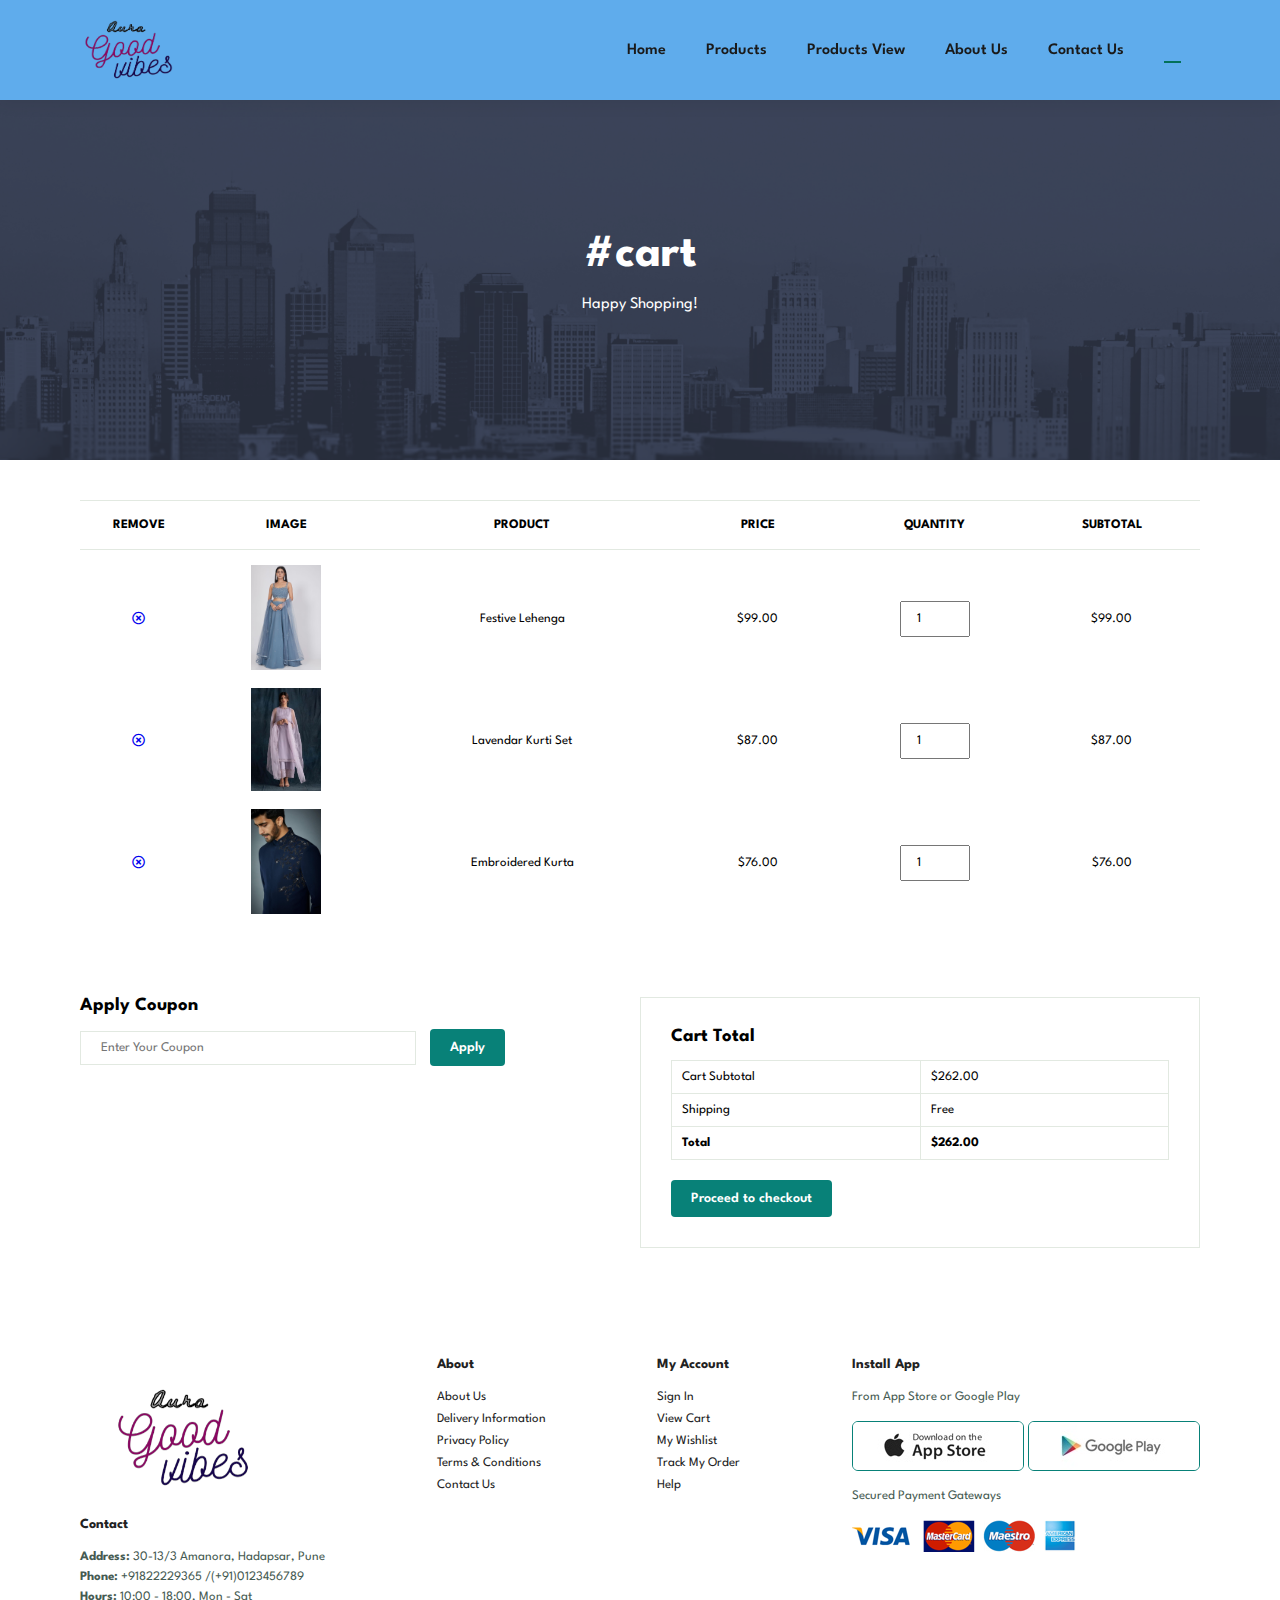
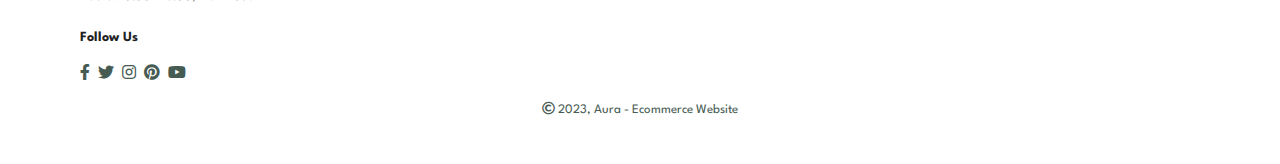
<file: cart.html>
<!DOCTYPE html>
<html>

<head>
  <meta charset="utf-8">
  <meta http-equiv="X-UA-Compatible" content="IE-edge">
  <meta name="viewport" content="width=device-width, initial scale=1.0">
  <title>Aura</title>
  <link rel="stylesheet" href="https://pro.fontawesome.com/releases/v5.10.0/css/all.css" />
  <link href="style.css" rel="stylesheet">
</head>

<body>
  <section id="header">
    <img src="Assets/logo.png" class="logo" alt="" height="60" width="100">
    <div>
      <ul id="navbar">
        <li><a href="index.html">Home</a></li>
        <li><a href="shop.html">Products</a></li>
        <li><a href="sproduct.html">Products View</a></li>
        <li><a href="about.html">About Us</a></li>
        <li><a href="contact.html">Contact Us</a></li>
        <li id="lg-bag"><a class="active" href="cart.html"><i class="far fa-shopping-bag"></i></a></li>
        <a href="#" id="close"><i class="far fa-times"></i></a>
      </ul>
    </div>
    <div id="mobile">
      <a href="cart.html"><i class="far fa-shopping-bag"></i></a>
      <i id="bar" class="fas fa-outdent"></i>
    </div>
  </section>
  <section id="page-header" class="about-header">
    <h2>#cart</h2>
    <p>Happy Shopping!</p>
  </section>
  <section id="cart" class="section-p1">
    <table width="100%">
      <thead>
        <tr>
          <td>Remove</td>
          <td>Image</td>
          <td>Product</td>
          <td>Price</td>
          <td>Quantity</td>
          <td>Subtotal</td>
        </tr>
      </thead>
      <tbody>
        <tr>
          <td><a href="#"><i class="far fa-times-circle"></i></a></td>
          <td><img src="Assets/f1.jpg" alt=""></td>
          <td>Festive Lehenga</td>
          <td>$99.00</td>
          <td><input type="number" value="1"></td>
          <td>$99.00</td>
        </tr>
        <tr>
          <td><a href="#"><i class="far fa-times-circle"></i></a></td>
          <td><img src="Assets/f2.jpg" alt=""></td>
          <td>Lavendar Kurti Set</td>
          <td>$87.00</td>
          <td><input type="number" value="1"></td>
          <td>$87.00</td>
        </tr>
        <tr>
          <td><a href="#"><i class="far fa-times-circle"></i></a></td>
          <td><img src="Assets/f3.jpg" alt=""></td>
          <td>Embroidered Kurta</td>
          <td>$76.00</td>
          <td><input type="number" value="1"></td>
          <td>$76.00</td>
        </tr>
      </tbody>
    </table>
  </section>
  <section id="cart-add" class="section-p1">
    <div id="coupon">
      <h3>Apply Coupon</h3>
      <div>
        <input type="text" placeholder="Enter Your Coupon">
        <button class="normal">Apply</button>
      </div>
    </div>
    <div id="subtotal">
      <h3>Cart Total</h3>
      <table>
        <tr>
          <td>Cart Subtotal</td>
          <td>$262.00</td>
        </tr>
        <tr>
          <td>Shipping</td>
          <td>Free</td>
        </tr>
        <tr>
          <td><strong>Total</strong></td>
          <td><strong>$262.00</strong></td>
        </tr>
      </table>
      <button class="normal">Proceed to checkout</button>
    </div>
  </section>
  <footer class="section-p1">
    <div class="col">
        <img class="logo" src="Assets/logo.png" alt="" height="100" width="150">
        <h4>Contact</h4>
        <p><b>Address:</b> 30-13/3 Amanora, Hadapsar, Pune</p>
        <p><b>Phone:</b> +91822229365 /(+91)0123456789</p>
      <p><b>Hours:</b> 10:00 - 18:00, Mon - Sat</p>
      <div class="follow">
        <h4>Follow Us</h4>
        <div class="icon">
          <i class="fab fa-facebook-f"></i>
          <i class="fab fa-twitter"></i>
          <i class="fab fa-instagram"></i>
          <i class="fab fa-pinterest"></i>
          <i class="fab fa-youtube"></i>
        </div>
      </div>
    </div>
    <div class="col">
      <h4>About</h4>
      <a href="#">About Us</a>
      <a href="#">Delivery Information</a>
      <a href="#">Privacy Policy</a>
      <a href="#">Terms & Conditions</a>
      <a href="#">Contact Us</a>
    </div>
    <div class="col">
      <h4>My Account</h4>
      <a href="#">Sign In</a>
      <a href="#">View Cart</a>
      <a href="#">My Wishlist</a>
      <a href="#">Track My Order</a>
      <a href="#">Help</a>
    </div>
    <div class="col install">
      <h4>Install App</h4>
      <p>From App Store or Google Play</p>
      <div class="row">
        <img src="Assets/app.jpg" alt="">
        <img src="Assets/play.jpg" alt="">
      </div>
      <p>Secured Payment Gateways</p>
      <img src="Assets/pay.png" alt="">
    </div>
    <div class="copyright">
      <p><i class="far fa-copyright"></i> 2023, Aura - Ecommerce Website</p>
  </footer>
  <script src="script.js"></script>
</body>

</html>
</file>
<file: style.css>
@import url("https://fonts.googleapis.com/css2?family=Spartan:wght@100;200;300;400;500;600;700;800;900&display=swap");

* {
    margin: 0;
    padding: 0;
    box-sizing: border-box;
    font-family: "Spartan", sans-serif;
}

html {
    scroll-behavior: smooth;
}

/* Global Styles */

h1 {
    font-size: 50px;
    line-height: 64px;
    color: #222;
}

h2 {
    font-size: 46px;
    line-height: 54px;
    color: #222;
}

h4 {
    font-size: 20px;
    color: #222;
}

h6 {
    font-weight: 700;
    font-size: 12px;
}

p {
    font-size: 16px;
    color: #465b52;
    margin: 15px 0 20px 0;
}

.section-p1 {
    padding: 40px 80px;
}

.section-m1 {
    margin: 40px 0;
}

button.normal {
    font-size: 14px;
    font-weight: 600;
    padding: 15px 30px;
    color: #000;
    background-color: #fff;
    border-radius: 4px;
    cursor: pointer;
    border: none;
    outline: none;
    transition: 0.2s;
}

button.white {
    font-size: 13px;
    font-weight: 600;
    padding: 11px 18px;
    color: #fff;
    background-color: transparent;
    border-radius: 4px;
    cursor: pointer;
    border: 1px solid #fff;
    outline: none;
    transition: 0.2s;
}

body {
    width: 100%;
}

#header {
    display: flex;
    align-items: center;
    justify-content: space-between;
    padding: 20px 80px;
    background: #5facec;
    box-shadow: 0 5px 15px rgba(0, 0, 0, 0.06);
    z-index: 999;
    position: sticky;
    top: 0;
    left: 0;
}

#navbar {
    display: flex;
    align-items: center;
    justify-content: center;
}

#navbar li {
    list-style: none;
    padding: 0 20px;
    position: relative;
}

#navbar li a {
    text-decoration: none;
    font-size: 16px;
    font-weight: 600;
    color: #1a1a1a;
    transition: 0.3s ease;
}

#navbar li a:hover,
#navbar li a.active {
    color: #088178;
}

#navbar li a.active::after,
#navbar li a:hover::after {
    content: "";
    width: 30%;
    height: 2px;
    background: #03715a;
    position: absolute;
    bottom: -4px;
    left: 20px;
}

#mobile {
    display: none;
    align-items: center;
}

#close {
    display: none;
}

#hero {
    font-size: 150%;
    background-image: url("Assets/hero4.jpg");
    height: 90vh;
    width: 100%;
    background-size: cover;
    background-position: top 25% right 0;
    padding: 0 80px;
    display: flex;
    flex-direction: column;
    align-items: flex-start;
    justify-content: center;
}

#hero h3 {
    padding-bottom: 15px;
    color: #5b0303;
}

#hero h2 {
    color: #012926;
}

#hero button {
    background-image: url("Assets/button.png");
    background-color: transparent;
    color: #022a27;
    border: 0;
    padding: 14px 80px 14px 80px;
    background-repeat: no-repeat;
    cursor: pointer;
    font-weight: 700;
    font-size: 15px;
}

#heading {
    text-align: center;
    padding: 80px 40px 0px 40px;
}

#feature {
    display: flex;
    align-items: center;
    justify-content: space-between;
    flex-wrap: wrap;
}

#feature .fe-box {
    width: 180px;
    text-align: center;
    padding: 25px 15px;
    box-shadow: 20px 20px 34px rgba(0, 0, 0, 0, 0.03);
    border: 1px solid #cce7d0;
    border-radius: 4px;
    margin: 15px 0;
}

#feature .fe-box:hover {
    box-shadow: 10px 10px 54px rgba(70, 62, 221, 0.1)
}

#feature .fe-box img {
    width: 100%;
    margin-bottom: 10px;
}

#feature .fe-box h6 {
    display: inline-block;
    padding: 9px 8px 6px 8px;
    line-height: 1;
    border-radius: 4px;
    color: #088178;
    background-color: #fddde4;
}


#product1 {
    text-align: center;
}

#product1 .pro-container {
    display: flex;
    justify-content: space-between;
    padding-top: 20px;
    flex-wrap: wrap;
}

#product1 .pro {
    width: 23%;
    min-width: 250px;
    padding: 10px 12px;
    border: 1px solid #cce7d0;
    border-radius: 25px;
    cursor: pointer;
    box-shadow: 20px 20px 30px rgba(0, 0, 0, 0.02);
    margin: 15px 0;
    transition: 0.2s ease;
    position: relative;
}

#product1 .pro:hover {
    box-shadow: 20px 20px 20px rgba(216, 216, 216);
}

#product1 .pro img {
    width: 100%;
    border-radius: 20px;
}

#product1 .pro .des {
    text-align: start;
    padding: 10px 0;
}

#product1 .pro .des .span {
    color: #060606;
    font-size: 12px;
}

#product1 .pro .des h5 {
    padding-top: 7px;
    color: #1a1a1a;
    font-size: 14px;
}

#product1 .pro .des i {
    font-size: 12px;
    color: rgb(243, 181, 25);
}

#product1 .pro .des h4 {
    padding-top: 7px;
    font-size: 15px;
    font-weight: 700;
    color: #088178;
}

#product1 .pro .cart {
    width: 40px;
    height: 40px;
    line-height: 40px;
    border-radius: 50px;
    background-color: #e8f6ea;
    font-weight: 500;
    color: #088178;
    border: 1px solid #cce7d0;
    position: absolute;
    bottom: 20px;
    right: 10px;
}

#banner {
    display: flex;
    flex-direction: column;
    justify-content: center;
    align-items: center;
    text-align: center;
    background-image: url("Assets/b2.jpg");
    width: 100%;
    height: 40vh;
    background-size: cover;
    background-position: center;
}

#banner h4 {
    color: #fff;
    font-size: 16px;
}

#banner h2 {
    color: #fff;
    font-size: 30px;
    padding: 10px 0;
}

#banner h2 span {
    color: #ef3636;
}

#banner button:hover {
    background-color: #088178;
    color: #fff;
}

#sm-banner {
    display: flex;
    justify-content: space-between;
    flex-wrap: wrap;
}

#sm-banner .banner-box {
    display: flex;
    flex-direction: column;
    justify-content: center;
    align-items: flex-start;
    background-image: url("Assets/b17.jpg");
    min-width: 580px;
    height: 50vh;
    background-size: cover;
    background-position: center;
    padding: 30px;
}

#sm-banner .banner-box2 {
    background-image: url("Assets/b4.jpg");
}

#sm-banner h4 {
    color: #fff;
    font-size: 20px;
    font-weight: 300;
}

#sm-banner h2 {
    color: #1a1a1a;
    font-size: 20px;
    font-weight: 800;
}

#sm-banner span {
    color: #fff;
    font-size: 14px;
    font-weight: 500;
    padding-bottom: 15px;
}

#sm-banner .banner-box:hover button {
    background-color: #088178;
    border: 1px solid #088178;
}

#newsletter {
    display: flex;
    justify-content: space-between;
    flex-wrap: wrap;
    align-items: center;
    background-image: url("Assets/b14.png");
    background-repeat: no-repeat;
    background-position: 20% 30%;
    background-color: #041e42;
}

#newsletter h4 {
    font-size: 22px;
    font-weight: 700;
    color: #fff;
}

#newsletter p {
    font-size: 14px;
    font-weight: 600;
    color: #818ea0;
}

#newsletter p span {
    color: #ffbd27;
}

#newsletter .form {
    display: flex;
    width: 40%;
}

#newsletter input {
    height: 3.125rem;
    padding: 0 1.25em;
    font-size: 14px;
    width: 100%;
    border: 1px solid transparent;
    border-radius: 4px;
    outline: none;
    border-top-right-radius: 0;
    border-bottom-right-radius: 0;
}

#newsletter button {
    background-color: #088178;
    color: #fff;
    white-space: nowrap;
    border-top-left-radius: 0;
    border-bottom-left-radius: 0;
}

footer {
    display: flex;
    flex-wrap: wrap;
    justify-content: space-between;
}

footer .col {
    display: flex;
    flex-direction: column;
    align-items: flex-start;
    margin-bottom: 20px;
}

footer .logo {
    margin: 30px;
}

footer h4 {
    font-size: 14px;
    padding-bottom: 20px;
}

footer p {
    font-size: 13px;
    margin: 0 0 8px 0;
}

footer a {
    font-size: 13px;
    text-decoration: none;
    color: #222;
    margin-bottom: 10px;
}

footer .follow {
    margin-top: 20px;
}

footer .follow i {
    color: #465b52;
    padding-right: 4px;
    cursor: pointer;
}

footer .install .row img {
    border: 1px solid #088178;
    border-radius: 6px;
}

footer .install img {
    margin: 10px 0 15px 0;
}

footer .follow i:hover,
footer a:hover {
    color: #088178;
}

footer .copyright {
    width: 100%;
    text-align: center;
}

#page-header {
    background-image: url("Assets/b1.jpg");
    width: 100%;
    height: 40vh;
    background-size: cover;
    display: flex;
    justify-content: center;
    text-align: center;
    flex-direction: column;
    padding: 14px;
}

#page-header h2,
#page-header p {
    color: #fff;
}

#pagination {
    text-align: center;
}

#pagination a {
    text-decoration: none;
    background-color: #088178;
    padding: 15px 20px;
    border-radius: 4px;
    color: #fff;
    font-weight: 600;
}

#pagination a i {
    font-size: 16px;
    font-weight: 600;
}

#prodetails .single-pro-image {
    width: 40%;
    margin-right: 50px;
}

.small-img-group {
    display: flex;
    justify-content: space-between;
}

.small-img-col {
    flex-basis: 24%;
    cursor: pointer;
}

#prodetails {
    display: flex;
    margin-top: 20px;
}

#prodetails .single-pro-details {
    width: 50%;
    padding-top: 30px;
}

#prodetails .single-pro-details h4 {
    padding: 40px 0 20px 0;
}

#prodetails .single-pro-details h2 {
    font-size: 26px;
}

#prodetails .single-pro-details select {
    display: block;
    padding: 5px 10px;
    margin-bottom: 10px;
}

#prodetails .single-pro-details input {
    width: 50px;
    height: 47px;
    padding-left: 10px;
    font-size: 16px;
    margin-right: 10px;
}

#prodetails .single-pro-details input:focus {
    outline: none;
}

#prodetails .single-pro-details button {
    background-color: #088178;
    color: #fff;
}

#prodetails .single-pro-details span {
    line-height: 35px;
}

#page-header.about-header {
    background-image: url("Assets/banner.png");
}

#about-head {
    display: flex;
    align-items: center;
}

#about-head img {
    width: 50%;
    height: auto;
}

#about-head p {
    text-align: justify;
}

#page-header.contact-header {
    background-image: url("Assets/banner.png");
}

#about-head div {
    padding-left: 40px;
}

#form-details form span {
    font-size: 12px;
}

#form-details form h2 {
    font-size: 26px;
    line-height: 35px;
    padding: 20px 0;
}

#form-details {
    display: flex;
    justify-content: space-between;
    margin: 30px;
    padding: 80px;
    border: 1px solid #e1e1e1;
}

#form-details form {
    width: 65%;
    display: flex;
    flex-direction: column;
    align-items: flex-start;
}

#form-details form input,
#form-details form textarea {
    width: 100%;
    padding: 12px 15px;
    outline: none;
    margin-bottom: 20px;
    border: 1px solid #e1e1e1;
}

#form-details form button {
    background-color: #088178;
    color: #fff;
}

#form-details .people div {
    padding-bottom: 25px;
    display: flex;
    align-items: flex-start;
}

#form-details .people div img {
    width: 65px;
    height: 65px;
    object-fit: cover;
    margin-right: 15px;
}

#form-details .people div p {
    margin: 0;
    font-size: 13px;
    line-height: 25px;
}

#form-details .people div p span {
    display: block;
    font-size: 16px;
    font-weight: 600;
    color: #000;
}

#cart {
    overflow-x: auto;
}

#cart table {
    width: 100%;
    border-collapse: collapse;
    table-layout: fixed;
    white-space: nowrap;
}

#cart table img {
    width: 70px;
}

#cart table td:nth-child(1) {
    width: 100px;
    text-align: center;
}

#cart table td:nth-child(2) {
    width: 150px;
    text-align: center;
}

#cart table td:nth-child(3) {
    width: 250px;
    text-align: center;
}

#cart table td:nth-child(4),
#cart table td:nth-child(5),
#cart table td:nth-child(6) {
    width: 150px;
    text-align: center;
}

#cart table td:nth-child(5) input {
    width: 70px;
    padding: 10px 5px 10px 15px;
}

#cart table thead {
    border: 1px solid #e2e9e1;
    border-left: none;
    border-right: none;
}

#cart table thead td {
    font-weight: 700;
    text-transform: uppercase;
    font-size: 13px;
    padding: 18px 0;
}

#cart table tbody tr td {
    padding-top: 15px;
}

#cart table tbody td {
    font-size: 13px;
}

#cart-add {
    display: flex;
    flex-wrap: wrap;
    justify-content: space-between;
}

#coupon {
    width: 50%;
    margin-bottom: 30px;
}

#coupon h3,
#subtotal h3 {
    padding-bottom: 15px;
}

#coupon input {
    padding: 10px 20px;
    outline: none;
    width: 60%;
    margin-right: 10px;
    border: 1px solid #e2e9e1;
}

#coupon button,
#subtotal button {
    background-color: #088178;
    color: #fff;
    padding: 12px 20px;
}

#subtotal {
    width: 50%;
    margin-bottom: 30px;
    border: 1px solid #e2e9e1;
    padding: 30px;
}

#subtotal table {
    border-collapse: collapse;
    width: 100%;
    margin-bottom: 20px;
}

#subtotal table td {
    width: 50%;
    border: 1px solid #e2e9e1;
    padding: 10px;
    font-size: 13px;
}

@media (max-width:799px) {
    .section-p1 {
        padding: 40px 40px;
    }

    #navbar {
        display: flex;
        flex-direction: column;
        align-items: flex-start;
        justify-content: flex-start;
        position: fixed;
        top: 0;
        right: -300px;
        height: 100vh;
        width: 300px;
        background-color: #5facec;
        box-shadow: 0 40px 60px rgba(0, 0, 0, 0.1);
        padding: 80px 0 0 10px;
        transition: 0.3s;
    }

    #navbar.active {
        right: 0px;
    }

    #navbar li {
        margin-bottom: 25px;
    }

    #mobile {
        display: flex;
        align-items: center;
    }

    #mobile i {
        color: #1a1a1a;
        font-size: 24px;
        padding-left: 20px;
    }

    #close {
        display: initial;
        position: absolute;
        top: 30px;
        left: 30px;
        color: #222;
        font-size: 24px;
    }

    #lg-bag {
        display: none;
    }

    #hero {
        height: 90vh;
        padding: 0 80px;
        background-position: top 30% right 30%;
    }

    #feature {
        justify-content: center;
    }

    #feature .fe-box {
        margin: 15px 15px;
    }

    #product1 .pro-container {
        justify-content: center;
    }

    #product1 .pro {
        margin: 15px;
    }

    #banner {
        height: 20vh;
    }

    #sm-banner .banner-box {
        min-width: 100%;
        height: 30vh;
    }

    #sm-banner .banner-box2 {
        margin-top: 20px;
    }

    #newsletter .form {
        width: 70%;
    }

    #form-details {
        padding: 40px;
    }

    #form-details form {
        width: 50%;
    }
}

@media (max-width: 477px) {
    .section-p1 {
        padding: 20px;
    }

    #header {
        padding: 10px 30px;
    }

    #hero h3 {
        font-size: 32px;
    }

    #hero {
        padding: 0 20px;
        /*background-position: 63%;*/
    }

    #feature {
        justify-content: space-between;
    }

    #feature .fe-box {
        width: 155px;
        margin: 0 0 15px 0;
    }

    #product1 .pro {
        width: 100%;
    }

    #banner {
        height: 40vh;
    }

    #sm-banner .banner-box {
        height: 40vh;
    }

    #sm-banner .banner-box2 {
        margin-top: 20px;
    }

    #newsletter {
        padding: 40px 20px;
    }

    #newsletter .form {
        width: 100%;
    }

    #prodetails {
        display: flex;
        flex-direction: column;
    }

    #prodetails .single-pro-image {
        width: 100%;
        margin-right: 0px;
    }

    #prodetails .single-pro-details {
        width: 100%;
    }

    #about-head {
        flex-direction: column;
    }

    #about-head img {
        width: 100%;
        margin-bottom: 20px;
    }

    h2 {
        font-size: 35px;
        text-align: center;
    }

    #about-head div {
        padding-left: 0px;
    }

    p {
        text-align: justify;
        padding: 10px;
    }

    #page-header h2,
    #page-header p {
        text-align: center;
    }

    #form-details {
        margin: 10px;
        padding: 30px 10px;
        flex-wrap: wrap;
    }

    #form-details form {
        width: 100%;
        margin-bottom: 30px;
    }

    #cart-add {
        flex-direction: column;
    }

    #coupon {
        width: 100%;
    }

    #subtotal {
        width: 100%;
        padding: 20px;
    }
}
</file>
